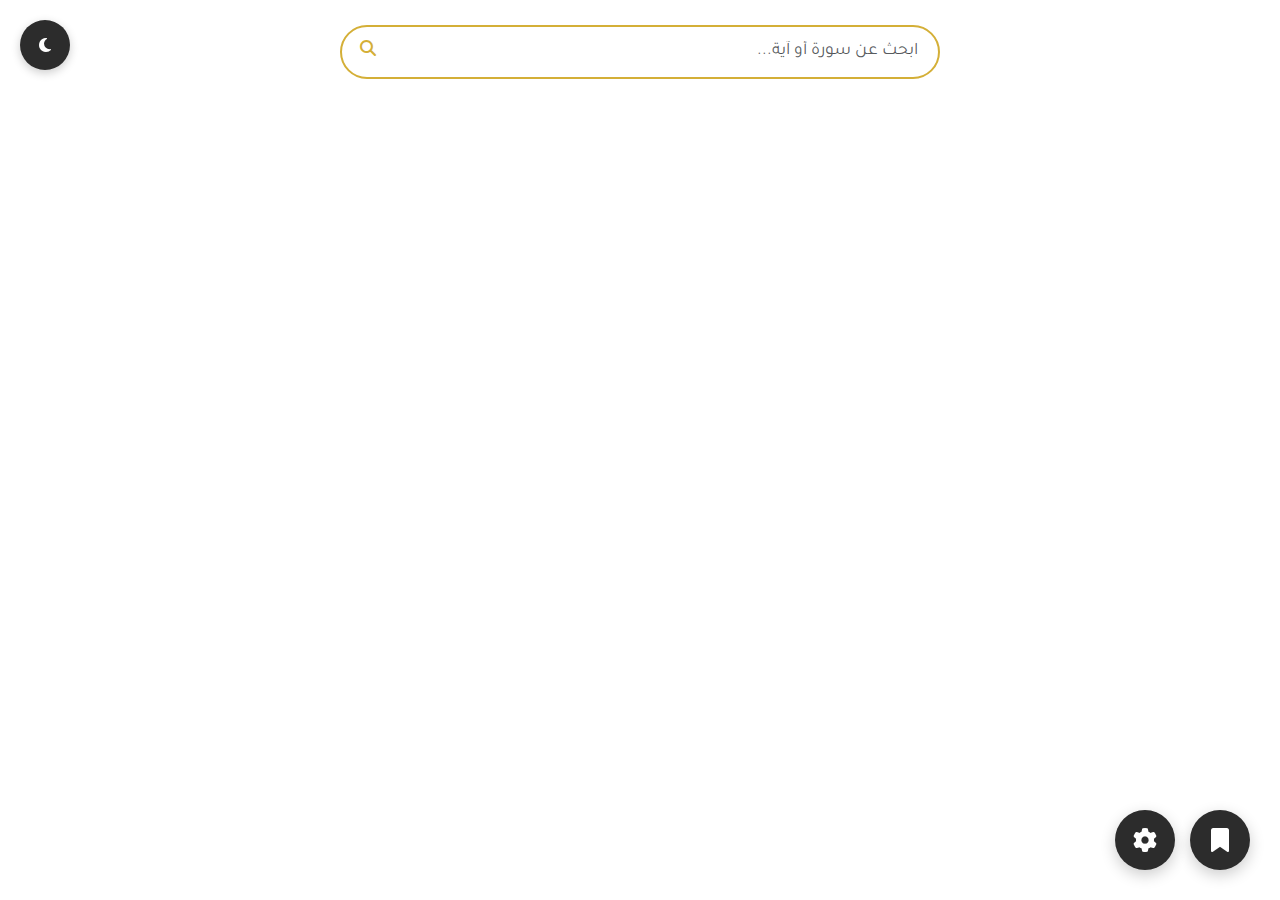
<file: index.html>
<!DOCTYPE html>
<html lang="ar" dir="rtl">
<head>
    <meta charset="UTF-8">
    <meta name="viewport" content="width=device-width, initial-scale=1.0">
    <title>مصحف نور - المصحف الإلكتروني</title>
    <!-- Bootstrap CSS -->
    <link href="https://cdn.jsdelivr.net/npm/bootstrap@5.3.3/dist/css/bootstrap.min.css" rel="stylesheet">
    <!-- Font Awesome CSS -->
    <link href="https://cdnjs.cloudflare.com/ajax/libs/font-awesome/6.4.2/css/all.min.css" rel="stylesheet">
    <!-- Amiri Font -->
    <link href="https://fonts.googleapis.com/css2?family=Amiri+Quran&display=swap" rel="stylesheet">
    <!-- Tajawal Font -->
    <link href="https://fonts.googleapis.com/css2?family=Tajawal:wght@400;500;700&display=swap" rel="stylesheet">
        <link rel="stylesheet" href="CSS/style.css">
</head>
<body>
    <!-- Loading Spinner -->
    <div class="loading-spinner" id="loadingSpinner">
        <div class="spinner"></div>
    </div>

    <button class="theme-toggle" onclick="toggleTheme()">
        <i class="fas fa-moon" id="themeIcon"></i>
    </button>

    <div class="search-bar">
        <i class="fas fa-search"></i>
        <input type="text" id="searchInput" class="form-control" placeholder="ابحث عن سورة أو آية..." onkeyup="searchSurahs()">
    </div>

    <div class="surah-list" id="surahList"></div>

    <div class="quran-page" id="versesContainer" style="display: none;">
        <button class="bookmark-btn" id="bookmarkBtn" onclick="toggleBookmark()">
            <i class="far fa-bookmark"></i>
        </button>
        <h2 id="surahTitle" class="text-center mb-4"></h2>
        <div id="versesList"></div>
        <div class="pagination">
            <button class="btn" onclick="prevPage()" id="prevPageBtn" disabled>
                <i class="fas fa-arrow-right"></i> الصفحة السابقة
            </button>
            <button class="btn" onclick="nextPage()" id="nextPageBtn">
                الصفحة التالية <i class="fas fa-arrow-left"></i>
            </button>
        </div>
    </div>

    <div id="contextMenu" class="context-menu">
        <div class="context-menu-item" onclick="copySelectedVerse()">
            <i class="fas fa-copy"></i> نسخ الآية
        </div>
        <div class="context-menu-item" onclick="fetchTranslationForSelected()">
            <i class="fas fa-language"></i> ترجمة الآية
        </div>
        <div class="context-menu-item" onclick="fetchTafsirForSelected()">
            <i class="fas fa-book-open"></i> تفسير الآية
        </div>
        <div class="context-menu-item" onclick="highlightSelectedVerse()">
            <i class="fas fa-highlighter"></i> تمييز الآية
        </div>
    </div>

    <div class="modal fade" id="tafsirModal" tabindex="-1" aria-labelledby="tafsirModalLabel" aria-hidden="true">
        <div class="modal-dialog modal-lg">
            <div class="modal-content">
                <div class="modal-header">
                    <h5 class="modal-title" id="tafsirModalLabel">تفسير الآية</h5>
                    <button type="button" class="btn-close" data-bs-dismiss="modal" aria-label="Close"></button>
                </div>
                <div class="modal-body" id="tafsirContent"></div>
                <div class="modal-footer">
                    <button type="button" class="btn btn-secondary" data-bs-dismiss="modal">إغلاق</button>
                </div>
            </div>
        </div>
    </div>

    <div class="modal fade" id="translationModal" tabindex="-1" aria-labelledby="translationModalLabel" aria-hidden="true">
        <div class="modal-dialog modal-lg">
            <div class="modal-content">
                <div class="modal-header">
                    <h5 class="modal-title" id="translationModalLabel">ترجمة الآية</h5>
                    <button type="button" class="btn-close" data-bs-dismiss="modal" aria-label="Close"></button>
                </div>
                <div class="modal-body" id="translationContent"></div>
                <div class="modal-footer">
                    <button type="button" class="btn btn-secondary" data-bs-dismiss="modal">إغلاق</button>
                </div>
            </div>
        </div>
    </div>

    <div class="bookmarks-list" id="bookmarksList">
        <button class="close-reciter-list" onclick="closeBookmarksList()">
            <i class="fas fa-times"></i>
        </button>
        <h3 class="text-center mb-4">العلامات المرجعية</h3>
        <div id="bookmarksContainer"></div>
    </div>

    <div class="settings-panel" id="settingsPanel">
        <button class="close-settings" onclick="closeSettings()">
            <i class="fas fa-times"></i>
        </button>
        <h3 class="text-center mb-4">الإعدادات</h3>
        <div class="settings-option">
            <label for="fontSize">حجم الخط:</label>
            <select id="fontSize" onchange="changeFontSize()">
                <option value="1.6rem">صغير</option>
                <option value="1.8rem" selected>متوسط</option>
                <option value="2rem">كبير</option>
                <option value="2.2rem">كبير جدًا</option>
            </select>
        </div>
        <div class="settings-option">
            <label for="lineHeight">تباعد الأسطر:</label>
            <select id="lineHeight" onchange="changeLineHeight()">
                <option value="2.2">ضيق</option>
                <option value="2.5" selected>عادي</option>
                <option value="2.8">واسع</option>
                <option value="3.2">واسع جدًا</option>
            </select>
        </div>
        <div class="settings-option">
            <label for="themeMode">وضع العرض:</label>
            <select id="themeMode" onchange="changeThemeMode()">
                <option value="light">فاتح</option>
                <option value="dark">داكن</option>
                <option value="auto">تلقائي</option>
            </select>
        </div>
    </div>

    <div class="controls">
        <button class="control-btn" onclick="showBookmarksList()" title="العلامات المرجعية">
            <i class="fas fa-bookmark"></i>
        </button>
        <button class="control-btn" onclick="showSettings()" title="الإعدادات">
            <i class="fas fa-cog"></i>
        </button>
    </div>

    <!-- Bootstrap JS -->
    <script src="https://cdn.jsdelivr.net/npm/bootstrap@5.3.3/dist/js/bootstrap.bundle.min.js"></script>
    <script src="JS/main.js"></script>
</body>
</html>
</file>
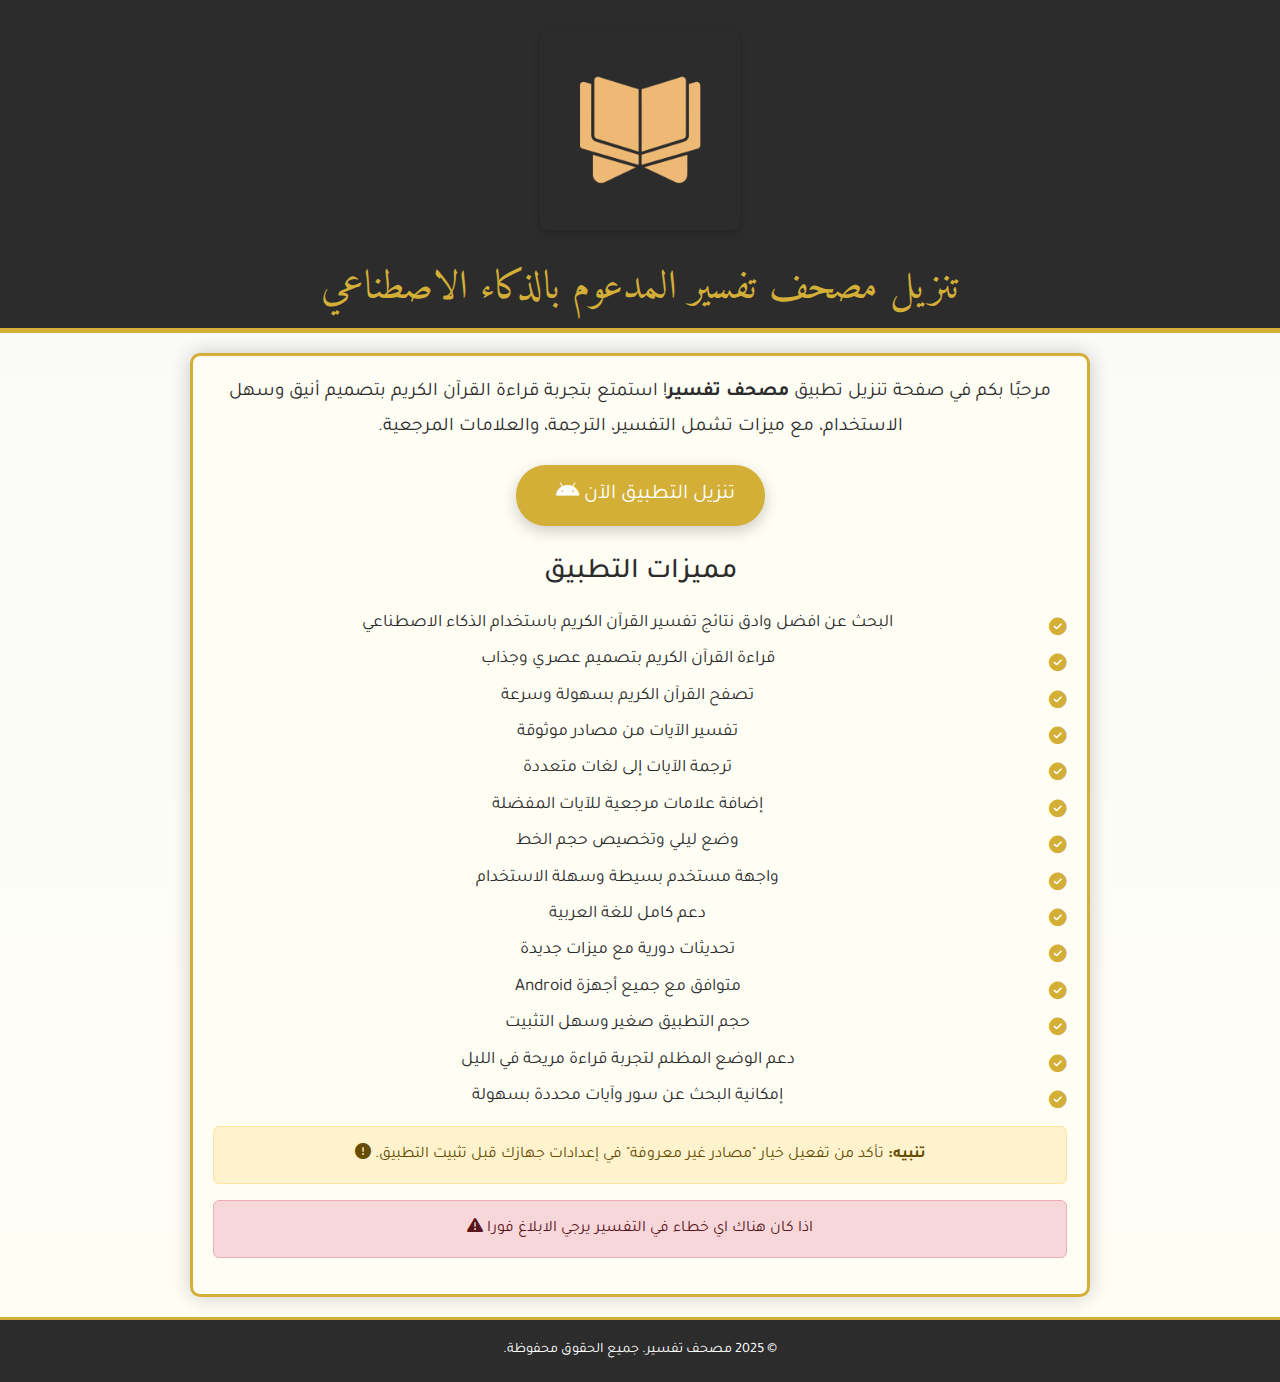
<file: d.html>
<!DOCTYPE html>
<html lang="ar" dir="rtl">
<head>
    <meta charset="UTF-8">
    <meta name="viewport" content="width=device-width, initial-scale=1.0">
    <title>Tafsir AI | download</title>
    <meta name="description" content="تنزيل تطبيق مصحف تفسير المدعوم بالذكاء الاصطناعي. استمتع بتجربة قراءة القرآن الكريم مع ميزات التفسير والترجمة والعلامات المرجعية.">
    <meta name="theme-color" content="#d4af37">
    <link rel="icon" href="./TafsirImgBGN.png" type="image/x-icon">
    <!-- Bootstrap CSS -->
    <link href="https://cdn.jsdelivr.net/npm/bootstrap@5.3.3/dist/css/bootstrap.min.css" rel="stylesheet">
    <!-- Font Awesome CSS -->
    <link href="https://cdnjs.cloudflare.com/ajax/libs/font-awesome/6.4.2/css/all.min.css" rel="stylesheet">
    <!-- Amiri Font -->
    <link href="https://fonts.googleapis.com/css2?family=Amiri+Quran&display=swap" rel="stylesheet">
    <!-- Tajawal Font -->
    <link href="https://fonts.googleapis.com/css2?family=Tajawal:wght@400;500;700&display=swap" rel="stylesheet">
    <style>
        :root {
            --primary-color: #d4af37;
            --secondary-color: #2c2c2c;
            --page-color: #fffef5;
            --text-color: #2c2c2c;
            --dark-page-color: #2c2c2c;
            --dark-text-color: #e0e0e0;
        }

        body {
            font-family: 'Tajawal', sans-serif;
            color: var(--text-color);
            background: linear-gradient(to bottom, #f9f9f9, var(--page-color));
            margin: 0;
            padding: 0;
            min-height: 100vh;
            display: flex;
            flex-direction: column;
            justify-content: space-between;
        }

        .dark-mode {
            background: linear-gradient(to bottom, #1a1a1a, var(--dark-page-color));
            color: var(--dark-text-color);
        }

        .header {
            text-align: center;
            padding: 30px 20px;
            background: var(--secondary-color);
            border-bottom: 5px solid var(--primary-color);
        }

        .logo-container {
            max-width: 200px;
            margin: 0 auto 20px;
        }

        .logo-container img {
            max-width: 100%;
            height: auto;
            border-radius: 10px;
            box-shadow: 0 3px 10px rgba(0, 0, 0, 0.2);
        }

        .header h1 {
            font-family: 'Amiri Quran', serif;
            font-size: 2.5rem;
            color: var(--primary-color);
            margin: 0;
        }

        .content {
            max-width: 900px;
            margin: 20px auto;
            padding: 20px;
            background: var(--page-color);
            border: 3px solid var(--primary-color);
            border-radius: 10px;
            box-shadow: 0 0 20px rgba(0, 0, 0, 0.2);
            text-align: center;
        }

        .content p {
            font-size: 1.2rem;
            line-height: 1.8;
            margin-bottom: 20px;
        }

        .download-btn {
            display: inline-block;
            background: var(--primary-color);
            color: #fff;
            padding: 15px 30px;
            font-size: 1.3rem;
            border-radius: 30px;
            text-decoration: none;
            transition: all 0.3s;
            box-shadow: 0 5px 15px rgba(0, 0, 0, 0.2);
        }

        .download-btn:hover {
            background: var(--secondary-color);
            transform: translateY(-3px);
            box-shadow: 0 8px 20px rgba(0, 0, 0, 0.3);
        }

        .download-btn i {
            margin-left: 10px;
        }

        .features {
            margin-top: 30px;
        }

        .features h3 {
            font-size: 1.8rem;
            color: var(--secondary-color);
            margin-bottom: 20px;
        }

        .features ul {
            list-style: none;
            padding: 0;
        }

        .features li {
            font-size: 1.1rem;
            margin-bottom: 10px;
            padding-right: 25px;
            position: relative;
        }

        .features li::before {
            content: '\f058';
            font-family: 'Font Awesome 6 Free';
            font-weight: 900;
            color: var(--primary-color);
            position: absolute;
            right: 0;
            top: 3px;
        }

        .theme-toggle {
            position: fixed;
            top: 20px;
            left: 20px;
            z-index: 1000;
            width: 50px;
            height: 50px;
            border-radius: 50%;
            display: flex;
            align-items: center;
            justify-content: center;
            background: var(--secondary-color);
            color: white;
            border: none;
            box-shadow: 0 3px 10px rgba(0, 0, 0, 0.2);
            transition: all 0.3s;
        }

        .theme-toggle:hover {
            transform: scale(1.1);
            background: var(--primary-color);
        }

        .footer {
            text-align: center;
            padding: 20px;
            background: var(--secondary-color);
            color: white;
            border-top: 3px solid var(--primary-color);
            margin-top: auto;
        }

        .footer p {
            margin: 0;
            font-size: 0.9rem;
        }

        .loading-spinner {
            display: none;
            position: fixed;
            top: 0;
            left: 0;
            width: 100%;
            height: 100%;
            background: rgba(0, 0, 0, 0.5);
            z-index: 2000;
            justify-content: center;
            align-items: center;
        }

        .spinner {
            width: 50px;
            height: 50px;
            border: 5px solid #f3f3f3;
            border-top: 5px solid var(--primary-color);
            border-radius: 50%;
            animation: spin 1s linear infinite;
        }

        @keyframes spin {
            0% { transform: rotate(0deg); }
            100% { transform: rotate(360deg); }
        }

        /* Responsive adjustments */
        @media (max-width: 768px) {
            .header h1 {
                font-size: 2rem;
            }

            .content {
                margin: 10px;
                padding: 15px;
            }

            .download-btn {
                padding: 12px 25px;
                font-size: 1.1rem;
            }

            .features h3 {
                font-size: 1.5rem;
            }

            .features li {
                font-size: 1rem;
            }
        }
    </style>
</head>
<body>
    <!-- Loading Spinner -->
    <div class="loading-spinner" id="loadingSpinner">
        <div class="spinner"></div>
    </div>

    <!-- رأس الصفحة -->
    <header class="header">
        <div class="logo-container">
            <img src="./TafsirImgBGN.png" alt="شعار مصحف تفسير" id="appLogo">
        </div>
        <h1>تنزيل مصحف تفسير المدعوم بالذكاء الاصطناعي</h1>
    </header>

    <!-- محتوى الصفحة -->
    <main class="content">
        <p>
            مرحبًا بكم في صفحة تنزيل تطبيق <strong>مصحف تفسير</strong>! استمتع بتجربة قراءة القرآن الكريم بتصميم أنيق وسهل الاستخدام، مع ميزات تشمل التفسير، الترجمة، والعلامات المرجعية.
        </p>
        <a href="TafsirAI.apk" class="download-btn">
            تنزيل التطبيق الآن <i class="fab fa-android"></i>
        </a>

        <div class="features">
            <h3>مميزات التطبيق</h3>
            <ul>
                <li>البحث عن افضل وادق نتائج تفسير القرآن الكريم باستخدام الذكاء الاصطناعي</li>
                <li>قراءة القرآن الكريم بتصميم عصري وجذاب</li>
                <li>تصفح القرآن الكريم بسهولة وسرعة</li>
                <li>تفسير الآيات من مصادر موثوقة</li>
                <li>ترجمة الآيات إلى لغات متعددة</li>
                <li>إضافة علامات مرجعية للآيات المفضلة</li>
                <li>وضع ليلي وتخصيص حجم الخط</li>
                <li>واجهة مستخدم بسيطة وسهلة الاستخدام</li>
                <li>دعم كامل للغة العربية</li>
                <li>تحديثات دورية مع ميزات جديدة</li>
                <li>متوافق مع جميع أجهزة Android</li>
                <li>حجم التطبيق صغير وسهل التثبيت</li>
                <li>دعم الوضع المظلم لتجربة قراءة مريحة في الليل</li>
                <li>إمكانية البحث عن سور وآيات محددة بسهولة</li>
            </ul>
        </div>
            <div class="alert alert-warning">
            <strong>تنبيه:</strong> تأكد من تفعيل خيار "مصادر غير معروفة" في إعدادات جهازك قبل تثبيت التطبيق. <i class="fa-solid fa-circle-exclamation"></i>
            </div>
            <div class="alert alert-danger" role="alert">
            اذا كان هناك اي خطاء في التفسير يرجي الابلاغ فورا <i class="fa-solid fa-triangle-exclamation"></i>
            </div>
        </div>
    </main>

    <!-- تذييل الصفحة -->
    <footer class="footer">
        <p>&copy; 2025 مصحف تفسير. جميع الحقوق محفوظة.</p>
    </footer>

    <!-- Bootstrap JS -->
    <script src="https://cdn.jsdelivr.net/npm/bootstrap@5.3.3/dist/js/bootstrap.bundle.min.js"></script>
    <script>
        function toggleTheme() {
            document.body.classList.toggle('dark-mode');
            const themeIcon = document.getElementById('themeIcon');
            themeIcon.classList.toggle('fa-moon');
            themeIcon.classList.toggle('fa-sun');
            localStorage.setItem('themeMode', document.body.classList.contains('dark-mode') ? 'dark' : 'light');
        }

        window.onload = function() {
            const savedTheme = localStorage.getItem('themeMode');
            if (savedTheme === 'dark') {
                document.body.classList.add('dark-mode');
                document.getElementById('themeIcon').classList.replace('fa-moon', 'fa-sun');
            }
        };

        function showLoading() {
            document.getElementById('loadingSpinner').style.display = 'flex';
        }

        function hideLoading() {
            document.getElementById('loadingSpinner').style.display = 'none';
        }

        document.querySelector('.download-btn').addEventListener('click', function(e) {
            e.preventDefault();
            showLoading();
            setTimeout(() => {
                hideLoading();
                window.location.href = this.href;
            }, 1000);
        });
    </script>
</file>
<file: CSS/style.css>
:root {
            --primary-color: #d4af37;
            --secondary-color: #2c2c2c;
            --page-color: #fffef5;
            --text-color: #2c2c2c;
            --dark-page-color: #2c2c2c;
            --dark-text-color: #e0e0e0;
        }
        
        body {
            font-family: 'Tajawal', sans-serif;
            color: var(--text-color);
            transition: all 0.3s ease;
            margin: 0;
            padding: 0;
        }
        
        .dark-mode {
            background: #1a1a1a;
            color: var(--dark-text-color);
        }
        
        .dark-mode .quran-page {
            background: var(--dark-page-color);
            box-shadow: 0 0 10px rgba(255, 255, 255, 0.1);
        }
        
        .quran-page {
            background: var(--page-color);
            border: 5px solid var(--primary-color);
            border-radius: 10px;
            padding: 25px;
            margin: 20px auto;
            max-width: 900px;
            box-shadow: 0 0 20px rgba(0, 0, 0, 0.2);
            min-height: 600px;
            position: relative;
        }
        
        .verse {
            font-family: 'Amiri Quran', serif;
            font-size: 2rem;
            line-height: 2.8;
            text-align: justify;
            position: relative;
            padding: 15px 0;
            margin-bottom: 15px;
            transition: all 0.2s ease;
        }
        
        .verse:hover {
            background-color: rgba(212, 175, 55, 0.1);
            border-radius: 5px;
        }
        
        .verse-number {
            display: inline-block;
            width: 32px;
            height: 32px;
            line-height: 32px;
            text-align: center;
            background: var(--primary-color);
            color: #fff;
            border-radius: 50%;
            font-size: 1.1rem;
            margin-left: 10px;
            font-family: 'Tajawal', sans-serif;
            font-weight: bold;
        }
        
        .surah-list {
            display: none;
            background: var(--page-color);
            border: 3px solid var(--primary-color);
            padding: 25px;
            border-radius: 10px;
            margin: 20px auto;
            max-width: 900px;
        }
        
        .surah-btn {
            font-size: 1.3rem;
            margin: 8px;
            background: var(--secondary-color);
            color: #fff;
            border: none;
            transition: all 0.3s;
            border-radius: 8px;
            padding: 10px 15px;
            box-shadow: 0 3px 6px rgba(0,0,0,0.1);
        }
        
        .surah-btn:hover {
            background: var(--primary-color);
            transform: translateY(-3px);
            box-shadow: 0 5px 10px rgba(0,0,0,0.2);
        }
        
        .search-bar {
            max-width: 600px;
            margin: 25px auto;
            position: relative;
        }
        
        .search-bar input {
            padding: 12px 20px;
            border-radius: 30px;
            border: 2px solid var(--primary-color);
            font-size: 1.1rem;
        }
        
        .search-bar i {
            position: absolute;
            left: 20px;
            top: 15px;
            color: var(--primary-color);
        }
        
        .theme-toggle {
            position: fixed;
            top: 20px;
            left: 20px;
            z-index: 1000;
            width: 50px;
            height: 50px;
            border-radius: 50%;
            display: flex;
            align-items: center;
            justify-content: center;
            background: var(--secondary-color);
            color: white;
            border: none;
            box-shadow: 0 3px 10px rgba(0,0,0,0.2);
            transition: all 0.3s;
        }
        
        .theme-toggle:hover {
            transform: scale(1.1);
            background: var(--primary-color);
        }
        
        .context-menu {
            position: absolute;
            background: #fff;
            border: 2px solid var(--primary-color);
            box-shadow: 0 5px 15px rgba(0, 0, 0, 0.2);
            z-index: 1000;
            display: none;
            border-radius: 8px;
            overflow: hidden;
            min-width: 200px;
        }
        
        .context-menu-item {
            padding: 12px 20px;
            cursor: pointer;
            font-size: 1.1rem;
            transition: all 0.2s;
            border-bottom: 1px solid #eee;
            color: #333;
        }
        
        .context-menu-item:last-child {
            border-bottom: none;
        }
        
        .context-menu-item:hover {
            background: var(--primary-color);
            color: #fff;
        }
        
        .pagination {
            text-align: center;
            margin-top: 30px;
            display: flex;
            justify-content: center;
            gap: 15px;
        }
        
        .pagination button {
            background: var(--secondary-color);
            color: #fff;
            padding: 10px 25px;
            border-radius: 30px;
            border: none;
            font-size: 1.1rem;
            transition: all 0.3s;
            min-width: 150px;
        }
        
        .pagination button:hover {
            background: var(--primary-color);
            transform: translateY(-2px);
            box-shadow: 0 5px 10px rgba(0,0,0,0.2);
        }
        
        .pagination button:disabled {
            opacity: 0.5;
            transform: none !important;
            box-shadow: none !important;
        }
        
        .modal-content {
            font-family: 'Tajawal', sans-serif;
            background: var(--page-color);
            border: 3px solid var(--primary-color);
            border-radius: 15px;
            color: #333;
        }
        
        .modal-header {
            border-bottom: 2px solid var(--primary-color);
        }
        
        .modal-title {
            font-weight: bold;
            color: var(--primary-color);
        }
        
        .controls {
            position: fixed;
            bottom: 30px;
            right: 30px;
            z-index: 1000;
            display: flex;
            gap: 15px;
        }
        
        .control-btn {
            width: 60px;
            height: 60px;
            border-radius: 50%;
            background: var(--secondary-color);
            color: white;
            border: none;
            display: flex;
            align-items: center;
            justify-content: center;
            font-size: 1.5rem;
            box-shadow: 0 5px 15px rgba(0,0,0,0.2);
            transition: all 0.3s;
        }
        
        .control/btn:hover {
            background: var(--primary-color);
            transform: scale(1.1);
        }
        
        .bookmark-btn {
            position: absolute;
            top: 10px;
            right: 10px;
            background: transparent;
            border: none;
            font-size: 1.5rem;
            color: var(--secondary-color);
            cursor: pointer;
            transition: all 0.3s;
        }
        
        .bookmark-btn.active {
            color: var(--primary-color);
        }
        
        .bookmark-btn:hover {
            transform: scale(1.2);
        }
        
        .bookmarks-list {
            position: fixed;
            top: 50%;
            left: 50%;
            transform: translate(-50%, -50%);
            background: var(--page-color);
            border: 3px solid var(--primary-color);
            padding: 25px;
            border-radius: 15px;
            max-width: 600px;
            width: 90%;
            max-height: 80vh;
            overflow-y: auto;
            display: none;
            z-index: 1100;
        }
        
        .bookmark-item {
            padding: 15px;
            border-bottom: 1px solid #eee;
            display: flex;
            justify-content: space-between;
            align-items: center;
        }
        
        .bookmark-item:last-child {
            border-bottom: none;
        }
        
        .remove-bookmark {
            color: #ff6b6b;
            background: transparent;
            border: none;
            font-size: 1.2rem;
        }
        
        .loading-spinner {
            display: none;
            position: fixed;
            top: 0;
            left: 0;
            width: 100%;
            height: 100%;
            background: rgba(0,0,0,0.5);
            z-index: 2000;
            justify-content: center;
            align-items: center;
        }
        
        .spinner {
            width: 50px;
            height: 50px;
            border: 5px solid #f3f3f3;
            border-top: 5px solid var(--primary-color);
            border-radius: 50%;
            animation: spin 1s linear infinite;
        }
        
        @keyframes spin {
            0% { transform: rotate(0deg); }
            100% { transform: rotate(360deg); }
        }
        
        .verse-highlight {
            background-color: rgba(212, 175, 55, 0.3);
            border-radius: 5px;
        }
        
        .settings-panel {
            position: fixed;
            top: 50%;
            left: 50%;
            transform: translate(-50%, -50%);
            background: var(--page-color);
            border: 3px solid var(--primary-color);
            padding: 25px;
            border-radius: 15px;
            max-width: 500px;
            width: 90%;
            display: none;
            z-index: 1100;
        }
        
        .settings-option {
            margin-bottom: 20px;
        }
        
        .settings-option label {
            display: block;
            margin-bottom: 8px;
            font-weight: bold;
        }
        
        .settings-option select, .settings-option input {
            width: 100%;
            padding: 10px;
            border-radius: 8px;
            border: 2px solid var(--primary-color);
        }
        
        .close-settings {
            position: absolute;
            top: 15px;
            left: 15px;
            background: transparent;
            border: none;
            font-size: 1.5rem;
            color: var(--secondary-color);
        }
        
        /* Responsive adjustments */
        @media (max-width: 768px) {
            .verse {
                font-size: 1.6rem;
                line-height: 2.4;
            }
            
            .quran-page {
                padding: 15px;
                min-height: 400px;
            }
            
            .controls {
                bottom: 15px;
                right: 15px;
            }
            
            .control-btn {
                width: 50px;
                height: 50px;
                font-size: 1.2rem;
            }
        }
</file>
